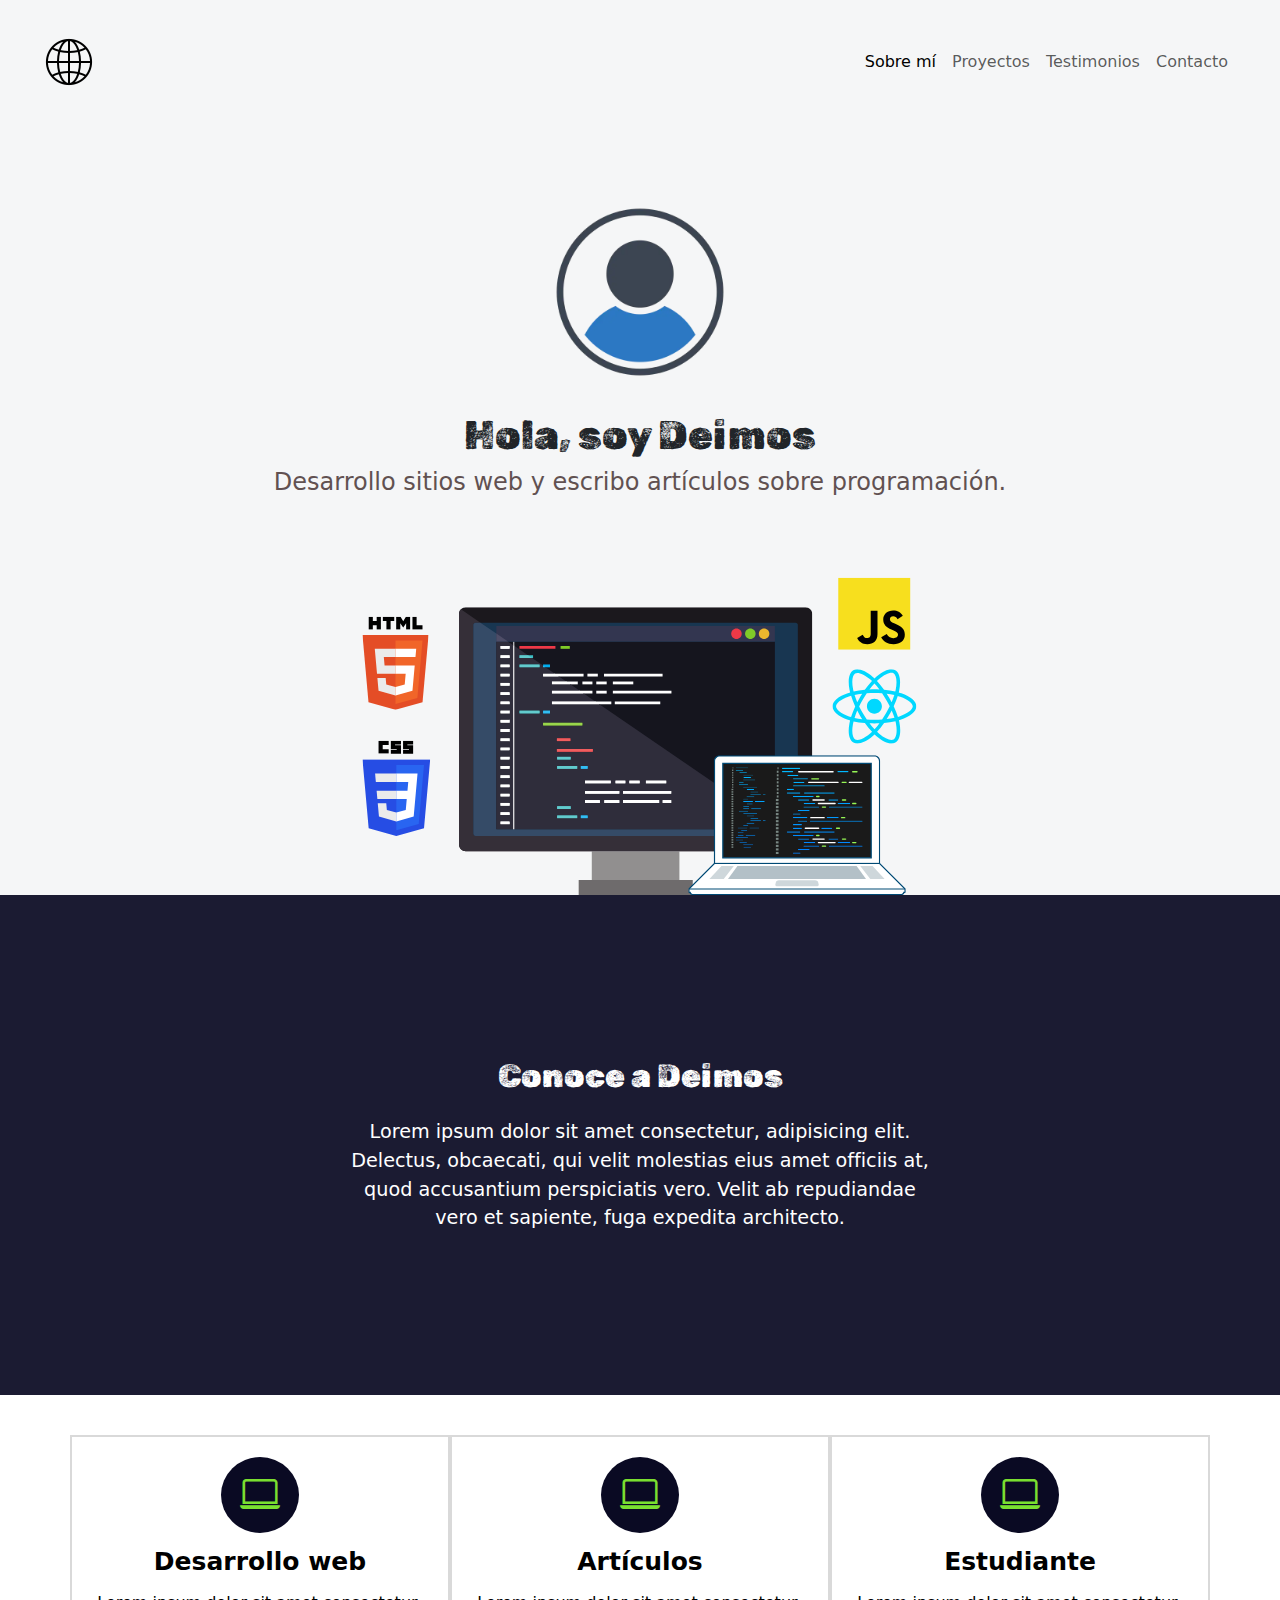
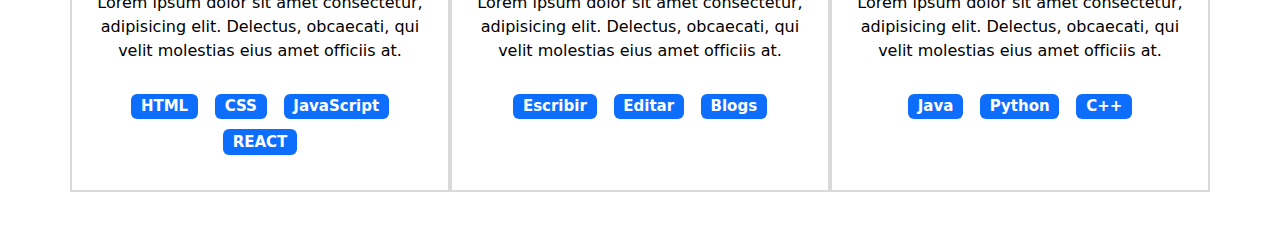
<file: index.html>
<!DOCTYPE html>
<html lang="es">
<head>
    <!-- Metadatos -->
    <meta charset="UTF-8">
    <meta name="author" content="Deimos">
    <meta name="description" content="Tutorial de Bootstrap 5.3">
    <meta name="keywords" content="Bootstrap, CSS, HTML, JavaScript">
    <meta name="viewport" content="width=device-width, initial-scale=1.0">
    <!-- Bootstrap CSS -->
    <link href="https://cdn.jsdelivr.net/npm/bootstrap@5.3.3/dist/css/bootstrap.min.css" rel="stylesheet" integrity="sha384-QWTKZyjpPEjISv5WaRU9OFeRpok6YctnYmDr5pNlyT2bRjXh0JMhjY6hW+ALEwIH" crossorigin="anonymous">
    <link rel="stylesheet" href="css/style.css">
    <!-- Bootstrap Icons -->
    <link rel="stylesheet" href="https://cdn.jsdelivr.net/npm/bootstrap-icons@1.11.3/font/bootstrap-icons.min.css">
    <!-- Bootstrap JS -->
    <!-- <script src="https://cdn.jsdelivr.net/npm/@popperjs/core@2.11.8/dist/umd/popper.min.js" integrity="sha384-I7E8VVD/ismYTF4hNIPjVp/Zjvgyol6VFvRkX/vR+Vc4jQkC+hVqc2pM8ODewa9r" crossorigin="anonymous"></script> -->
    <script src="https://cdn.jsdelivr.net/npm/bootstrap@5.3.3/dist/js/bootstrap.min.js" integrity="sha384-0pUGZvbkm6XF6gxjEnlmuGrJXVbNuzT9qBBavbLwCsOGabYfZo0T0to5eqruptLy" crossorigin="anonymous"></script>
    <!-- Título de la página -->
    <title>Tutorial Bootstrap 5.3</title>
    <!-- FavIcon -->
    <link rel="icon" type="image/x-icon" href="img/icon.png">
    <!-- Google Fonts -->
    <link rel="preconnect" href="https://fonts.googleapis.com">
    <link rel="preconnect" href="https://fonts.gstatic.com" crossorigin>
    <link href="https://fonts.googleapis.com/css2?family=Rubik+Dirt&display=swap" rel="stylesheet">
</head>
<body>
    <!-- NavBar-->
    <nav class="navbar navbar-expand-md navbar-light">
        <div class="container-fluid">
          <button class="navbar-toggler" type="button" data-bs-toggle="collapse" data-bs-target="#navbar-toggler" aria-controls="navbarTogglerDemo01" aria-expanded="false" aria-label="Toggle navigation">
            <span class="navbar-toggler-icon"></span>
          </button>
          <div class="collapse navbar-collapse" id="navbar-toggler">
            <a class="navbar-brand" href="#">
                <img src="img/icon.png" width="50" alt="Logo de la página web">
            </a>
            <ul class="navbar-nav d-flex justify-content-center align-items-center">
              <li class="nav-item">
                <a class="nav-link active" aria-current="page" href="#">Sobre mí</a>
              </li>
              <li class="nav-item">
                <a class="nav-link" href="#">Proyectos</a>
              </li>
              <li class="nav-item">
                <a class="nav-link" href="#">Testimonios</a>
              </li>
              <li class="nav-item">
                <a class="nav-link" href="#">Contacto</a>
              </li>
            </ul>
          </div>
        </div>
    </nav>
    <!-- Sección Hero -->
    <section class="hero align-items-stretch">
        <div class="hero-principal d-flex flex-column justify-content-center align-items-center">
            <img class="hero-imagen-desarrollador rounded-circle" src="img/user.webp" alt="Foto de Deimos">
            <h1>Hola, soy Deimos</h1>
            <h2>Desarrollo sitios web y escribo artículos sobre programación.</h2>
        </div>
        <div class="hero-inferior">
            <img class="hero-inferior-imagen img-fluid" src="img/hero-inferior.svg" alt="Monitor, laptop y logos">
        </div>
    </section>
    <!-- Sección Sobre mí -->
    <section class="sobre-mi seccion-oscura">
        <div class="contenedor text-center">
            <h2 class="seccion-titulo">Conoce a Deimos</h2>
            <p class="seccion-texto">Lorem ipsum dolor sit amet consectetur, adipisicing elit. Delectus, obcaecati, qui velit molestias eius amet officiis at, quod accusantium perspiciatis vero. Velit ab repudiandae vero et sapiente, fuga expedita architecto.</p>
        </div>
    </section>
    <!-- Expereincia -->
    <section class="experiencia seccion-clara">
        <div class="container text-center">
            <div class="row">
                <!-- Desarrollo web -->
                <div class="columna col-12 col-md-4 d-flex flex-column align-items-center justify-content-space-evenly">
                    <i class="bi bi-laptop"></i>
                    <p class="experiencia-titulo">Desarrollo web</p>
                    <p >Lorem ipsum dolor sit amet consectetur, adipisicing elit. Delectus, obcaecati, qui velit molestias eius amet officiis at.</p>
                    <div class="badges-contenedor">
                        <span class="badge text-bg-primary">HTML</span>
                        <span class="badge text-bg-primary">CSS</span>
                        <span class="badge text-bg-primary">JavaScript</span>
                        <span class="badge text-bg-primary">REACT</span>
                    </div>
                </div>
                <!-- Articulos -->
                <div class="columna col-12 col-md-4 d-flex flex-column align-items-center justify-content-space-evenly">
                    <i class="bi bi-laptop"></i>
                    <p class="experiencia-titulo">Artículos</p>
                    <p >Lorem ipsum dolor sit amet consectetur, adipisicing elit. Delectus, obcaecati, qui velit molestias eius amet officiis at.</p>
                    <div class="badges-contenedor">
                        <span class="badge text-bg-primary">Escribir</span>
                        <span class="badge text-bg-primary">Editar</span>
                        <span class="badge text-bg-primary">Blogs</span>
                    </div>
                </div>
                <!-- Estudiante -->
                <div class="columna col-12 col-md-4 d-flex flex-column align-items-center justify-content-space-evenly">
                    <i class="bi bi-laptop"></i>
                    <p class="experiencia-titulo">Estudiante</p>
                    <p >Lorem ipsum dolor sit amet consectetur, adipisicing elit. Delectus, obcaecati, qui velit molestias eius amet officiis at.</p>
                    <div class="badges-contenedor">
                        <span class="badge text-bg-primary">Java</span>
                        <span class="badge text-bg-primary">Python</span>
                        <span class="badge text-bg-primary">C++</span>
                    </div>
                </div>
            </div>
        </div>
    </section>
</body>
</html>
</file>
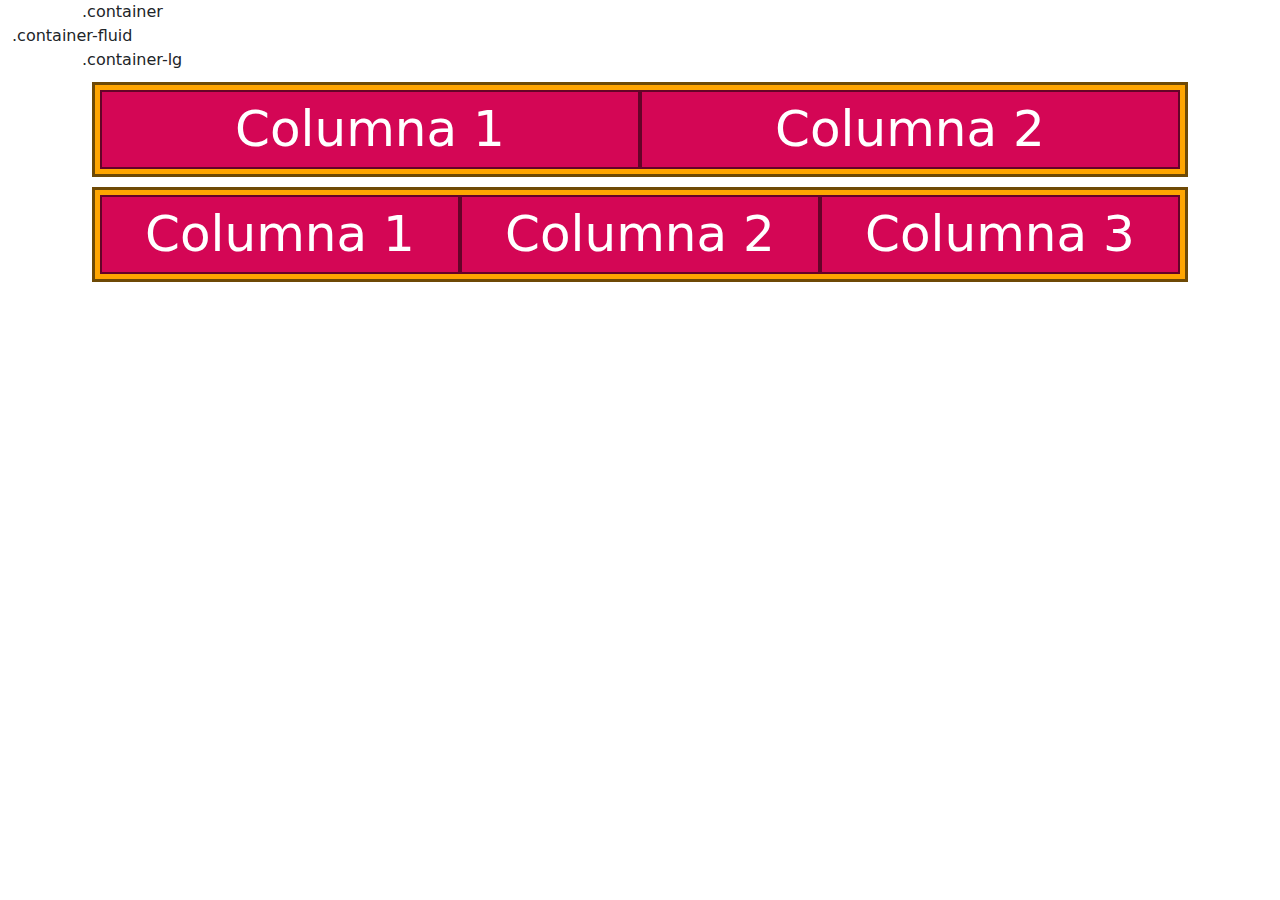
<file: contenedores.html>
<!DOCTYPE html>
<html lang="en">
<head>
    <meta charset="UTF-8">
    <meta name="viewport" content="width=device-width, initial-scale=1.0">
     <!-- Bootstrap CSS -->
     <link href="https://cdn.jsdelivr.net/npm/bootstrap@5.3.3/dist/css/bootstrap.min.css" rel="stylesheet" integrity="sha384-QWTKZyjpPEjISv5WaRU9OFeRpok6YctnYmDr5pNlyT2bRjXh0JMhjY6hW+ALEwIH" crossorigin="anonymous">
     <!-- Bootstrap JS -->
     <script src="https://cdn.jsdelivr.net/npm/@popperjs/core@2.11.8/dist/umd/popper.min.js" integrity="sha384-I7E8VVD/ismYTF4hNIPjVp/Zjvgyol6VFvRkX/vR+Vc4jQkC+hVqc2pM8ODewa9r" crossorigin="anonymous"></script>
     <script src="https://cdn.jsdelivr.net/npm/bootstrap@5.3.3/dist/js/bootstrap.min.js" integrity="sha384-0pUGZvbkm6XF6gxjEnlmuGrJXVbNuzT9qBBavbLwCsOGabYfZo0T0to5eqruptLy" crossorigin="anonymous"></script>
     <style>
        /* div{
            height: 250px;
            background-color: purple;
            color: white;
            font-size: 50px;
            margin: 20px;
        } */
        .row{
            background-color: orange;
            border: 3px solid rgb(110, 73, 5);
            padding: 5px;
            margin: 10px;
        }
        .col{
            background-color: #d40655;
            color: white;
            font-size: 50px;
            border: 2px solid #640328;
        }
     </style>
     <title>Contenedores</title>
</head>
<body>
    <div class="container">
        .container
    </div>
    <div class="container-fluid">
        .container-fluid
    </div>
    <div class="container-lg">
        .container-lg
    </div>
    <!-- varias filas y varias columnas-->
    <div class="container text-center">
        <div class="row">
            <div class="col">
                Columna 1
            </div>
            <div class="col">
                Columna 2
            </div>
        </div>
        <div class="row">
            <div class="col">
                Columna 1
            </div>
            <div class="col">
                Columna 2
            </div>
            <div class="col">
                Columna 3
            </div>
        </div>
</body>
</html>
</file>
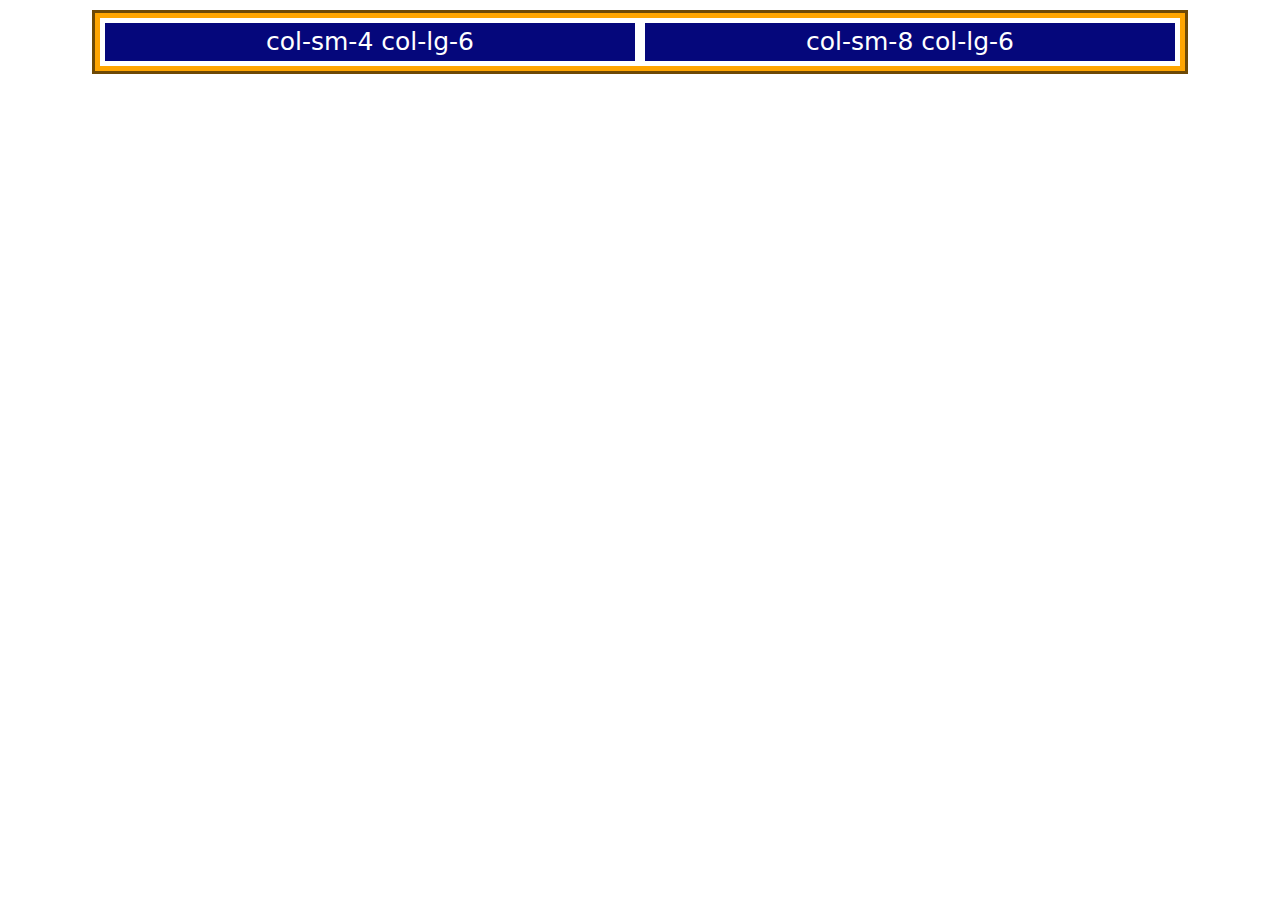
<file: grid-breakPoint.html>
<!DOCTYPE html>
<html lang="en">
<head>
    <meta charset="UTF-8">
    <meta name="viewport" content="width=device-width, initial-scale=1.0">
    <!-- Bootstrap CSS -->
    <link href="https://cdn.jsdelivr.net/npm/bootstrap@5.3.3/dist/css/bootstrap.min.css" rel="stylesheet" integrity="sha384-QWTKZyjpPEjISv5WaRU9OFeRpok6YctnYmDr5pNlyT2bRjXh0JMhjY6hW+ALEwIH" crossorigin="anonymous">
    <!-- Bootstrap JS -->
    <script src="https://cdn.jsdelivr.net/npm/@popperjs/core@2.11.8/dist/umd/popper.min.js" integrity="sha384-I7E8VVD/ismYTF4hNIPjVp/Zjvgyol6VFvRkX/vR+Vc4jQkC+hVqc2pM8ODewa9r" crossorigin="anonymous"></script>
    <script src="https://cdn.jsdelivr.net/npm/bootstrap@5.3.3/dist/js/bootstrap.min.js" integrity="sha384-0pUGZvbkm6XF6gxjEnlmuGrJXVbNuzT9qBBavbLwCsOGabYfZo0T0to5eqruptLy" crossorigin="anonymous"></script>
    <title>Grid BrakPoint</title>
</head>
<style>
    .columna{
        background-color: #05077b;
        color: white;
        font-size: 25px;
        border: 5px solid white;
    }
    .row{
        background-color: orange;
        border: 3px solid rgb(110, 73, 5);
        padding: 5px;
        margin: 10px;
    }
</style>
<body>
    <div class="container text-center">
        <div class="row">
            <div class="col-sm-4 col-lg-6 columna">col-sm-4 col-lg-6</div>
            <div class="col-sm-8 col-lg-6 columna">col-sm-8 col-lg-6</div>
        </div>
    </div>
</body>
</html>
</file>
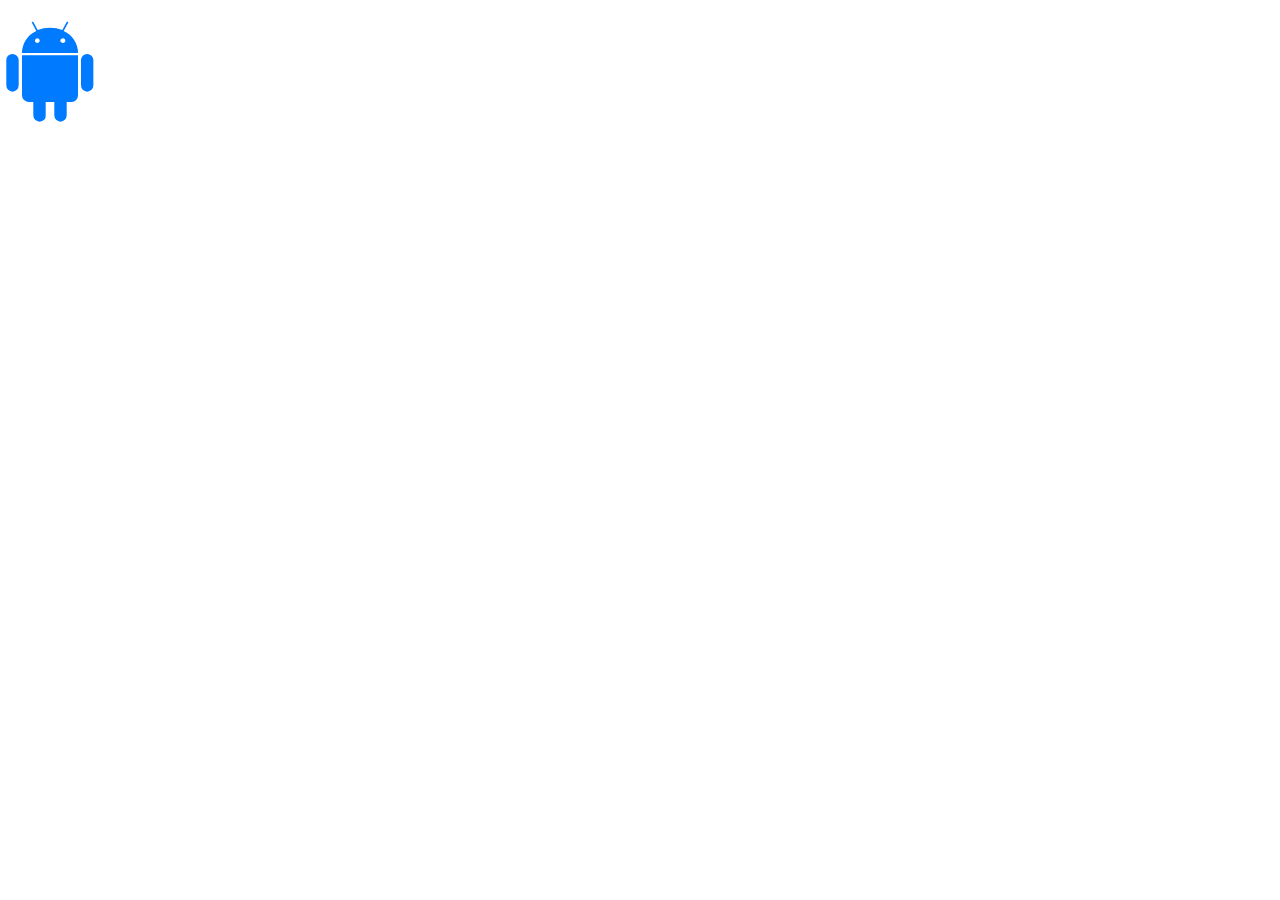
<file: iconos.html>
<!DOCTYPE html>
<html lang="es">
<head>
    <meta charset="UTF-8">
    <meta name="viewport" content="width=device-width, initial-scale=1.0">
    <!-- Bootstrap CSS -->
    <link href="https://cdn.jsdelivr.net/npm/bootstrap@5.3.3/dist/css/bootstrap.min.css" rel="stylesheet" integrity="sha384-QWTKZyjpPEjISv5WaRU9OFeRpok6YctnYmDr5pNlyT2bRjXh0JMhjY6hW+ALEwIH" crossorigin="anonymous">
    <!-- Bootstrap Icons -->
    <link rel="stylesheet" href="https://cdn.jsdelivr.net/npm/bootstrap-icons@1.11.3/font/bootstrap-icons.min.css">
    <!-- Bootstrap JS -->
    <script src="https://cdn.jsdelivr.net/npm/@popperjs/core@2.11.8/dist/umd/popper.min.js" integrity="sha384-I7E8VVD/ismYTF4hNIPjVp/Zjvgyol6VFvRkX/vR+Vc4jQkC+hVqc2pM8ODewa9r" crossorigin="anonymous"></script>
    <script src="https://cdn.jsdelivr.net/npm/bootstrap@5.3.3/dist/js/bootstrap.min.js" integrity="sha384-0pUGZvbkm6XF6gxjEnlmuGrJXVbNuzT9qBBavbLwCsOGabYfZo0T0to5eqruptLy" crossorigin="anonymous"></script>
    <title>Iconos Bootstrap 5.3</title>
    <style>
        i{
            font-size: 100px;
            color: #007bff;
        }
    </style>
</head>
<body>
    <i class="bi bi-android2"></i>
</body>
</html>
</file>
<file: css/style.css>
/* Estilos generales */
section{
    display: flex;
    flex-direction: column;
    align-items: center;
    justify-content: center;
}
h1{
    font-family: 2.5rem;
    font-family: "Rubik Dirt", serif;      
}
.seccion-oscura{
    background-color: #1b1b32;
    color: white;
}
.seccion-clara{
    color: black;
    background-color: white;
}
.seccion-titulo{
    font-size: 2rem;
    padding: 15px 0;
    font-family: 'Rubik Dirt', serif;
}
.seccion-texto{ font-size: 1.2rem;}
/* Barra de navegación */
.navbar{
    padding: 2rem;
    background-color: #f5f6f7;
}
.navbar-collapse{
    align-items: center;
    justify-content: space-between;
}
/* Sección Hero */
.hero{
    background-color: #f5f6f7;
    min-height: 450px;
    text-align: center;

}
.hero-principal{ padding: 3rem;}

.hero-imagen-desarrollador{
    width: 200px;
    height: 200px;
    margin: 20px;
}
.hero-principal h2{
    font-size: 1.5rem;
    color: #615151;
}
/* Sección sobre-mi */
.sobre-mi{
    height: 500px;
    padding: 10px;
}
.sobre-mi .contenedor{
    max-width: 600px;
}
/* Experiencia */
.experiencia{ padding: 40px 40px 60px 40px; }
.experiencia .columna{
    padding: 20px;
    border: 2px solid #8080804d;
}
.experiencia-titulo{
    font-size: 25px;
    font-weight: bold;
    margin: 10px 0;
}
.badges-contenedor{
    font-size: 20px;
    font-weight: bold;
    margin: 10px 0;
}
.experiencia i{
    font-size: 2.5rem;
    color: #7ade30;
    background-color: #0a0a23;
    padding: 8px 19px;
    border-radius: 50%;
}
.badge{
    margin: 5px;
}
/* Adaptable (Responsivo) */
@media screen and (max-width: 767px){
    .navbar-brand{
        display: none;
    }
}

@media screen and (min-width: 700px) {
    .hero-inferior-imagen{
        max-width: 600px;
    }
}
</file>
